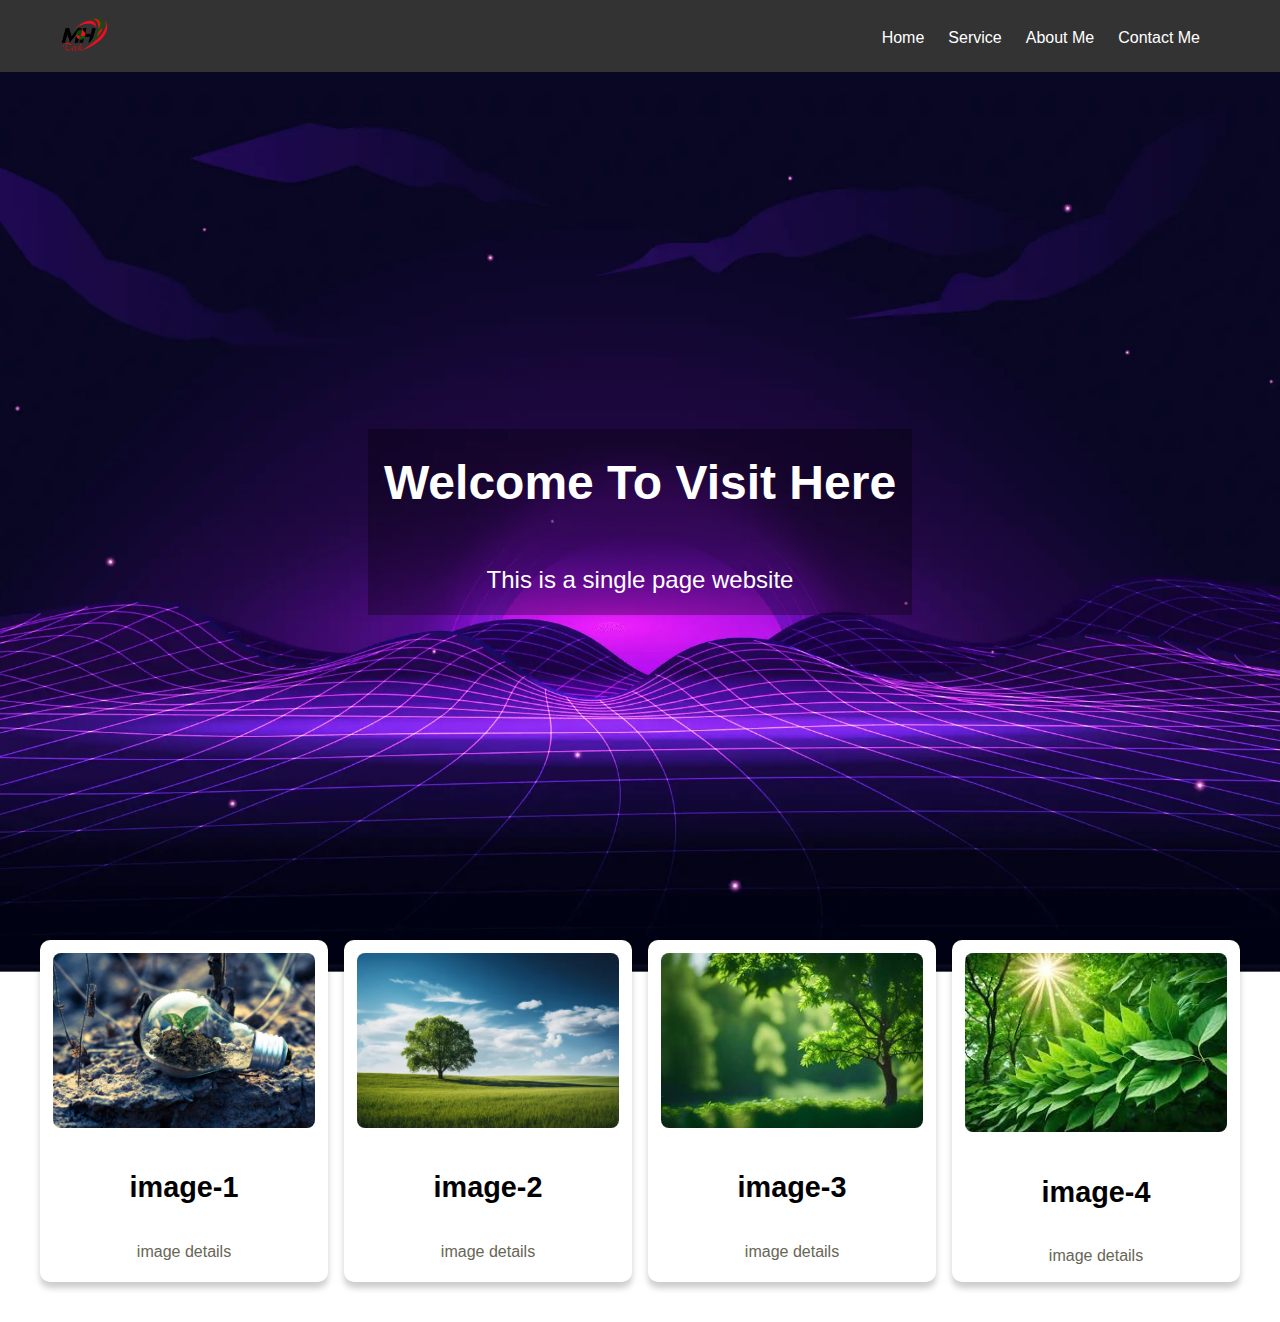
<file: index.html>
<!DOCTYPE html>
<html lang="en">
<head>
    <meta charset="UTF-8">
    <meta name="viewport" content="width=device-width, initial-scale=1.0">
    <title>Responsive Web page</title>
    <link rel="stylesheet" href="/style.css">
</head>
<body>
    
      <div class="sub_container">
          <!-- Responsive navbar section-->
          <header>
            <nav class="navbar">
                <a class="logo"><img src="/images/all.png" alt=""></a>
                <ul class="nav_items">
                    <li><a href="#">Home</a></li>
                    <li><a href="#">Service</a></li>
                    <li><a href="#">About Me</a></li>
                    <li><a href="#">Contact Me</a></li>
                </ul>
                <div class="menu_icon">
                    <div class="bar"></div>
                    <div class="bar"></div>
                    <div class="bar"></div>
                </div>
            </nav>
        </header>
        <!--Hero section-->
        <section class="hero_section">
            <div class="hero_content">
                <h1>Welcome To Visit Here</h1>
                <p>This is a single page website</p>
            </div>
        </section>
      </div>
        <!--Card section-->
        <section class="cards_section">
            <div class="card">
                <img src="/images/1.jpeg" alt="card-img">
                <h2>image-1</h2>
                <p>image details</p>
            </div>
            <div class="card">
                <img src="/images/2.webp" alt="card-img">
                <h2>image-2</h2>
                <p>image details</p>
            </div>
            <div class="card">
                <img src="/images/3.jpg" alt="card-img">
                <h2>image-3</h2>
                <p>image details</p>
            </div>
            <div class="card">
                <img src="/images/4.jfif" alt="card-img">
                <h2>image-4</h2>
                <p>image details</p>
            </div>
        </section>

        <script src="main.js"></script>
    
</body>
</html>
</file>
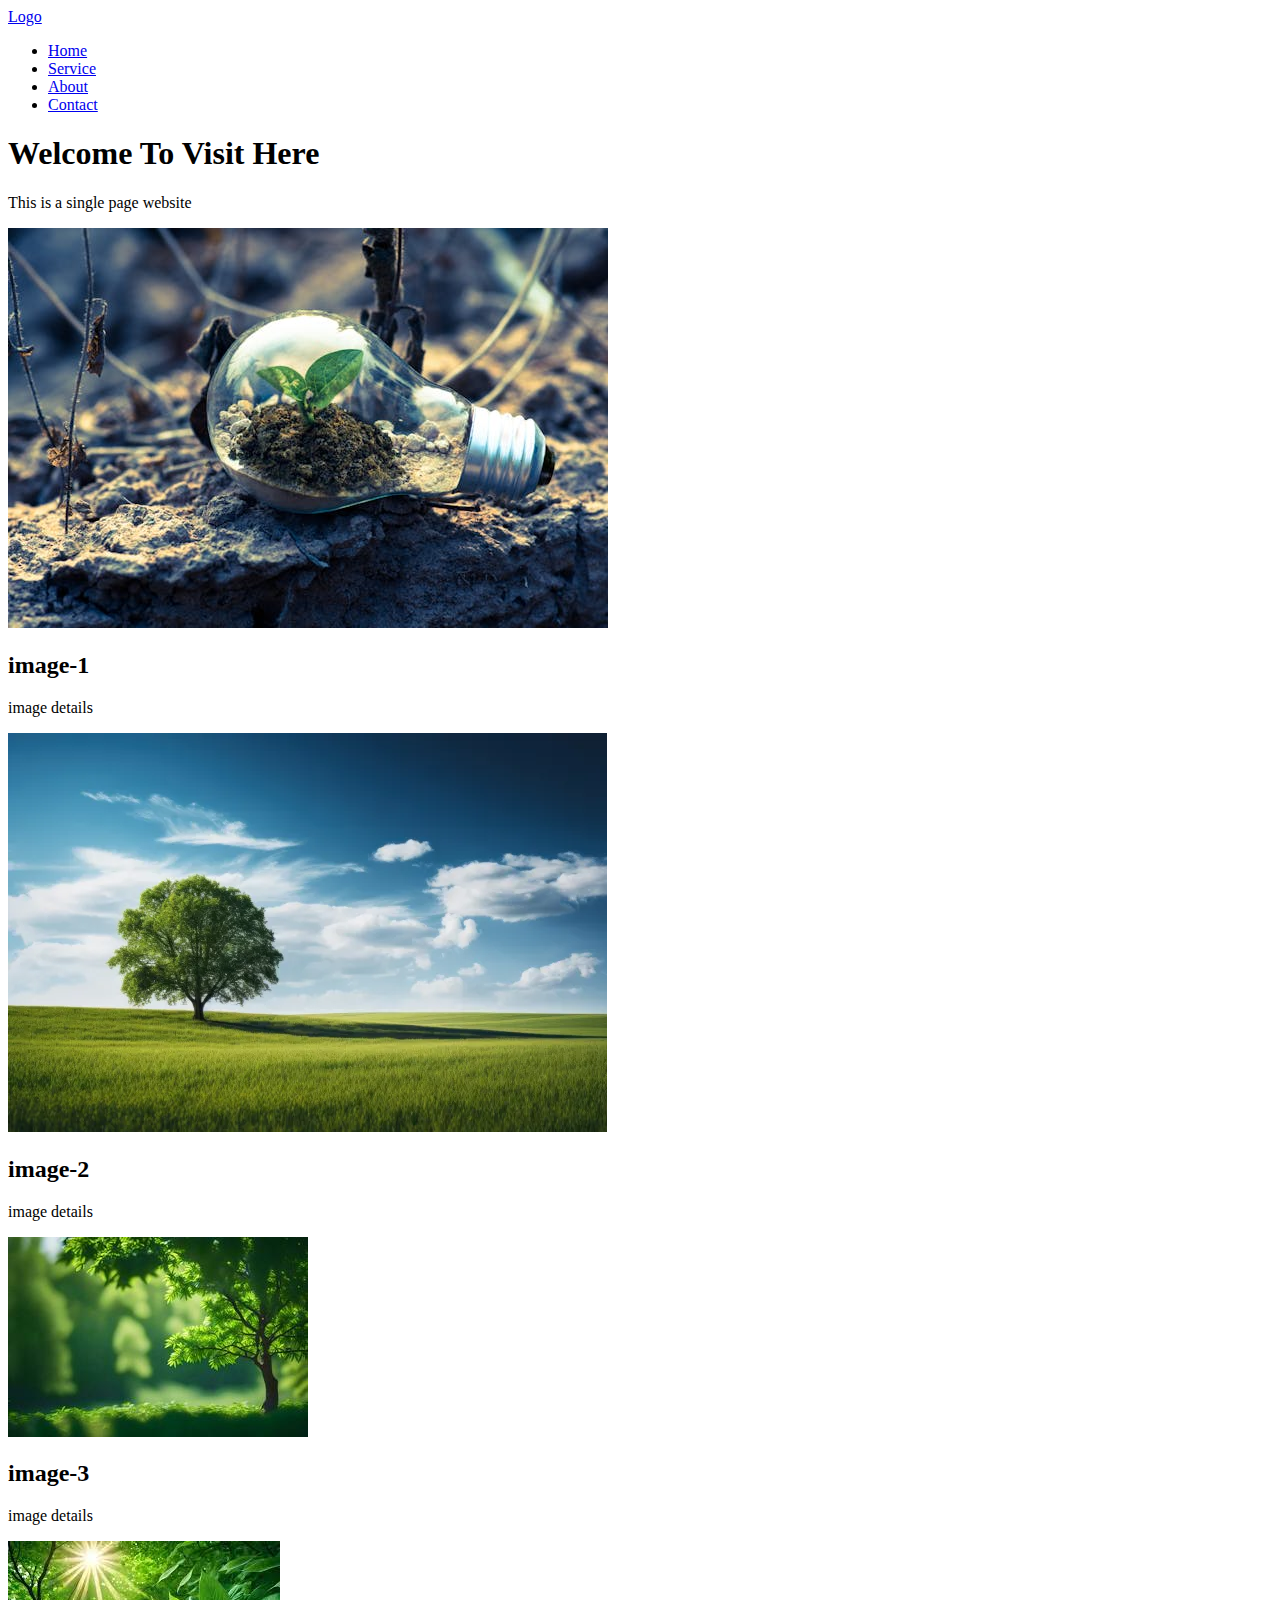
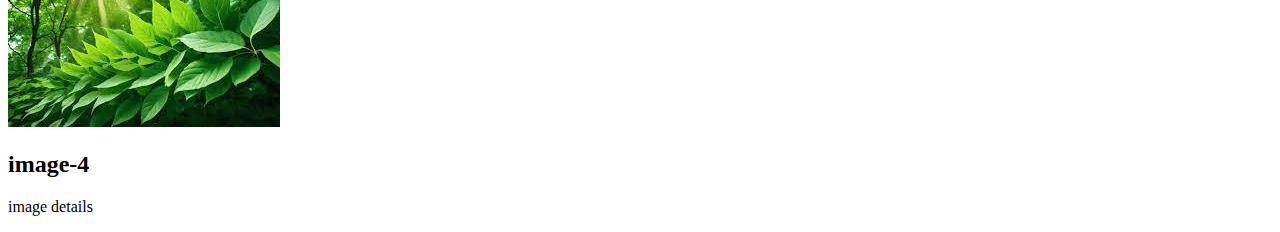
<file: single-page.html>
<!DOCTYPE html>
<html lang="en">
<head>
    <meta charset="UTF-8">
    <meta name="viewport" content="width=device-width, initial-scale=1.0">
    <title>Responsive Web page</title>
</head>
<body>
    <!-- Responsive navbar section-->
    <header>
        <nav class="navbar">
            <a href="#">Logo</a>
            <ul class="nav_items">
                <li><a href="#">Home</a></li>
                <li><a href="#">Service</a></li>
                <li><a href="#">About</a></li>
                <li><a href="#">Contact</a></li>
            </ul>
            <div class="menuIcon"></div>
        </nav>
    </header>
    <!--Hero section-->
    <section class="hero-section">
        <div class="hero-content">
            <h1>Welcome To Visit Here</h1>
            <p>This is a single page website</p>
        </div>
    </section>
    <!--Card section-->
    <section class="cards-section">
        <div class="card">
            <img src="/images/1.jpeg" alt="card-img">
            <h2>image-1</h2>
            <p>image details</p>
        </div>
        <div class="card">
            <img src="/images/2.webp" alt="card-img">
            <h2>image-2</h2>
            <p>image details</p>
        </div>
        <div class="card">
            <img src="/images/3.jpg" alt="card-img">
            <h2>image-3</h2>
            <p>image details</p>
        </div>
        <div class="card">
            <img src="/images/4.jfif" alt="card-img">
            <h2>image-4</h2>
            <p>image details</p>
        </div>
    </section>
    
</body>
</html>
</file>
<file: style.css>
/* in general style*/
*{
    margin: 0;
    padding: 0;
    box-sizing: border-box;
}

body{
    font-family: Arial, sans-serif;
    line-height: 1.6;
    background-color: white;
    color: black;
}



.sub_container{
    position: relative;
    height: 100vh;
}

/* Navbar style */

.navbar{
    display: flex;
    justify-content: space-between;
    align-items: center;
    padding: 0.2em 5em 0 0;
    background: #333;
    color: white;
}
.navbar .logo img{
    width: 8%;
    height: auto;
    margin-left: 3em;
}
.navbar .menu_icon{
    display: none;
    cursor: pointer;
    font-size: 2em;
}

.navbar .menu_icon .bar{
    width: 2em;
    height: 0.3em;
    background-color: black;
    margin: 5px 5px 0 0;
}

.nav_items{
    list-style-type: none;
    display: flex;
    gap: 1.5em;
}

.nav_items li a{
    text-decoration: none;
    color: white;
}
/* hero section */
.hero_section{
    text-align: center;
    display: flex;
    align-items: center;
    justify-content: center;
    height: 100vh;
    background: url(./images/bg2.webp) center center/cover;
    background-repeat: no-repeat;
    color: white;
}
.hero_content{
    background: rgba(0,0,0,0.3);
    padding: 1em;
}
.hero_section h1{
    font-size: 3em;
    margin-bottom: 0.8em;
}
.hero_section p{
    font-size: 1.5em;
}

/* cards Section */

.cards_section{
    display: grid;
    grid-template-columns: repeat(auto-fit, minmax(250px, 1fr));
    gap: 1em;
    padding: 2.5em;
    position: relative;

}

.card{
    background-color: white;
    padding: 0.8em;
    border-radius: 10px;
    box-shadow: 0 6px 6px rgba(0,0,0,0.2);
    text-align: center;
}
.card img{
    width: 100%;
    height: auto;
    border-radius: 8px;

}

.card h2{
    margin: 1em 0;
    font-size: 1.8em;
}

.card p{
    font-size: 1em;
    color: #665;
}

/* Media queries for responsive style */


@media (max-width: 767.99px) {
    .nav_items {
        display: none;
        flex-direction: column;
    }
    .navbar{
       position: relative;
        padding: 0 2em;
        z-index: 100;
        background-color: transparent;
       
    }
    .navbar .logo img{
        width: 20%;
      
    }
    .navbar .menu_icon{
        display: block;
    }

    .hero_section{
        position: absolute;
        top: 0;
       height: 100vh;
        width: 100%;
        
    }
    .hero_section h1{
        font-size: 1.5em;
    }
    .hero_section p{
        font-size: 1em;
    }
    .navbar .menu_icon .bar{
        background-color: white;
    }

    .active{
        display: block;
        top: 100%;
        right:10%;
        position: absolute;
    }


}
</file>
